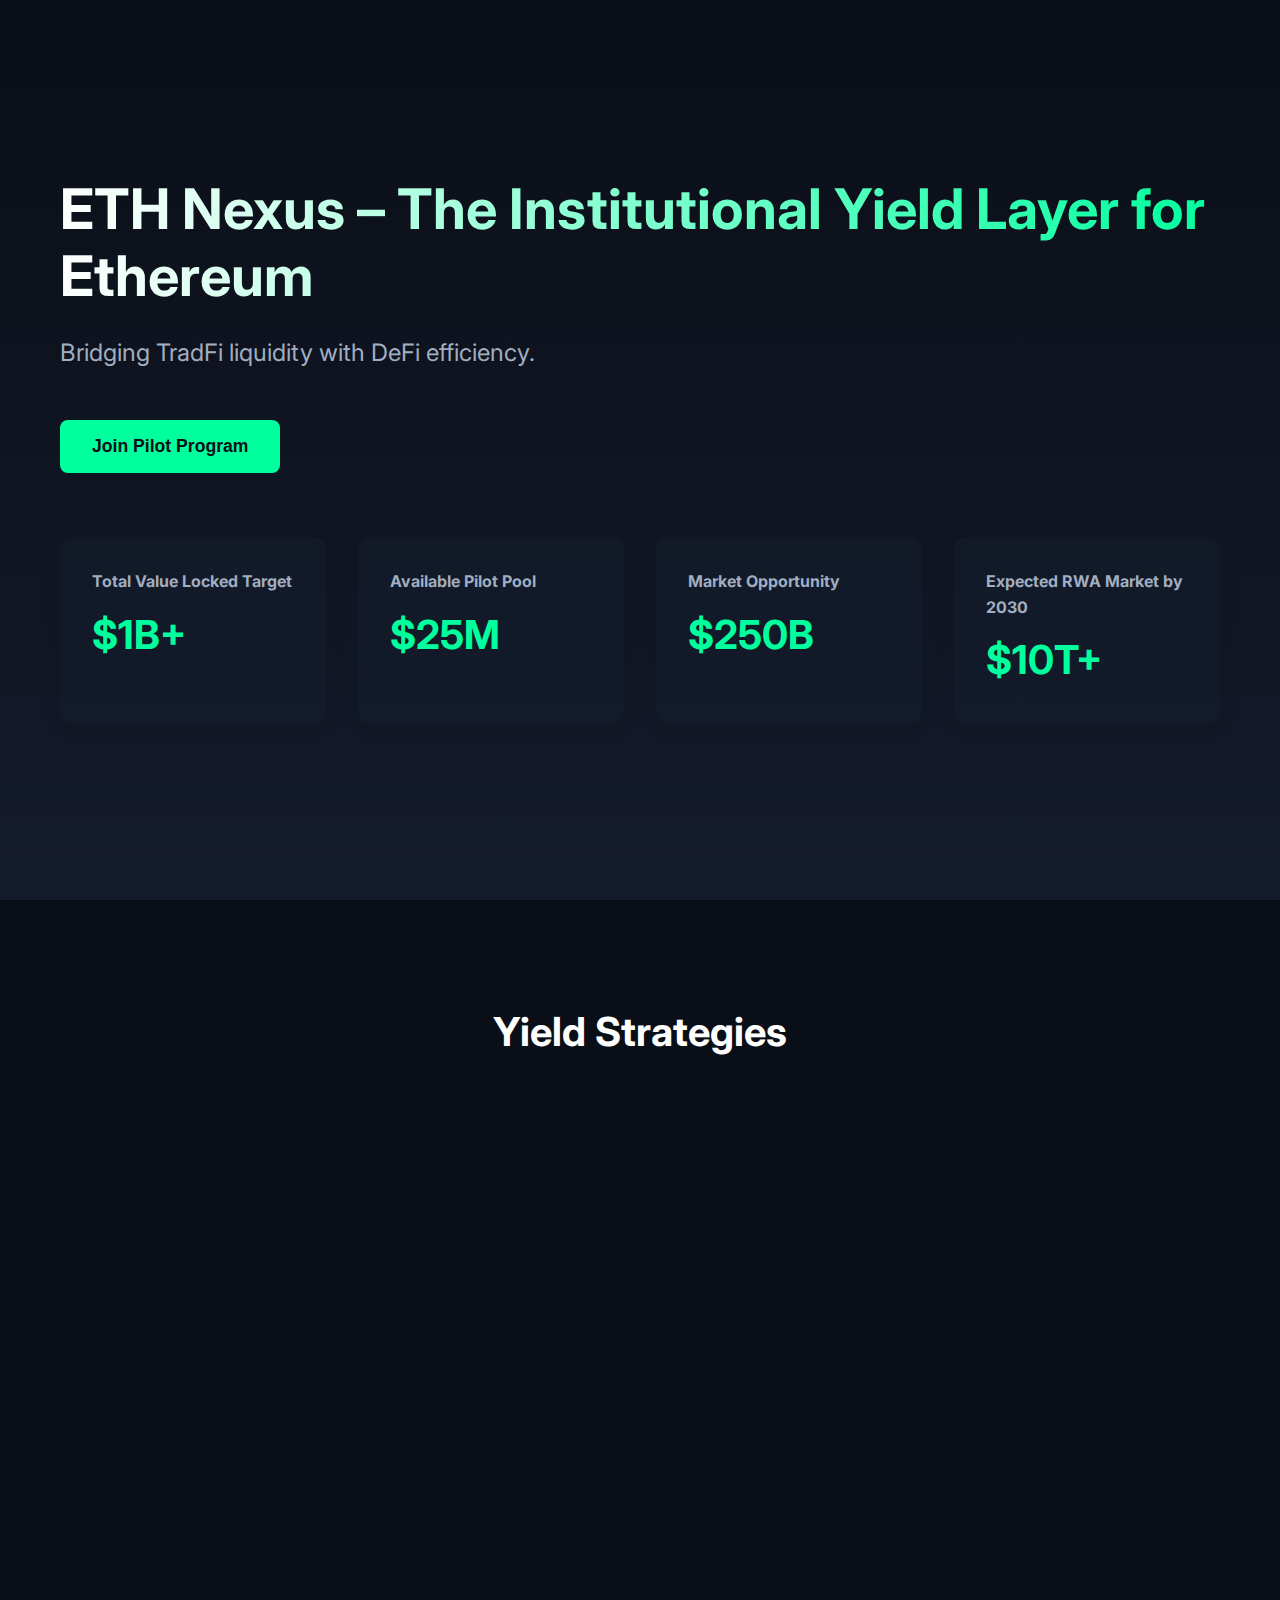
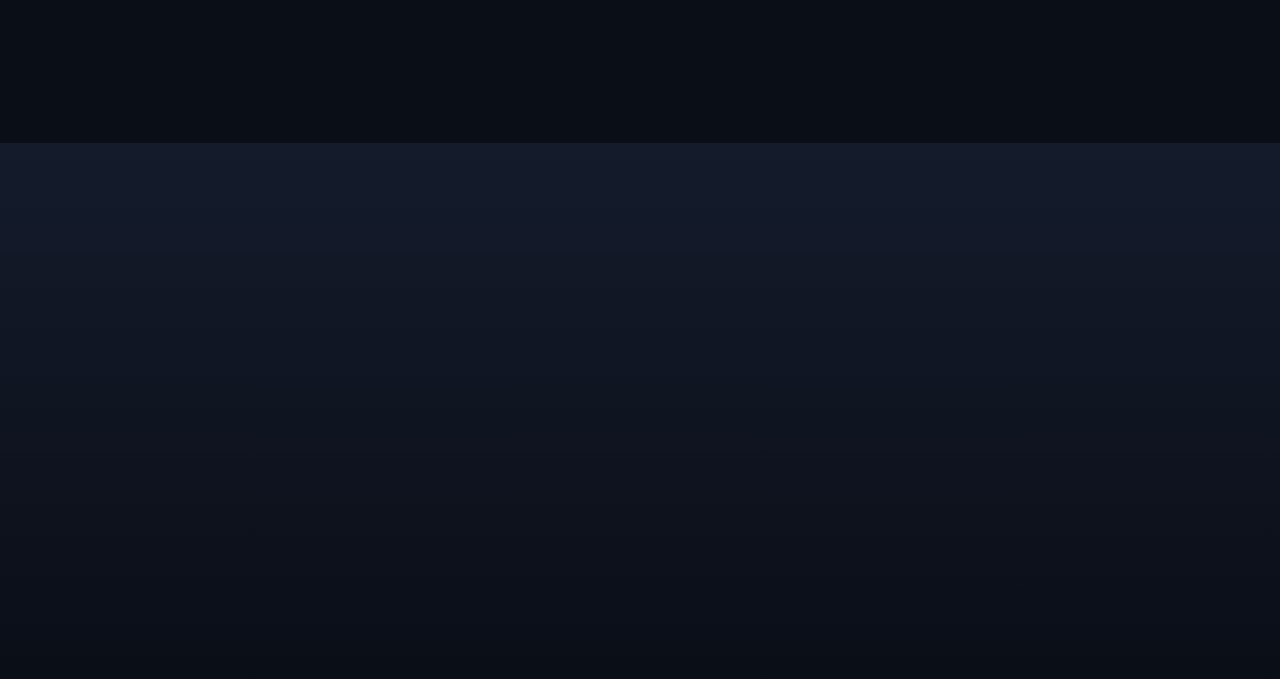
<file: index.html>
<!DOCTYPE html>
<html lang="en">
<head>
    <meta charset="UTF-8">
    <meta name="viewport" content="width=device-width, initial-scale=1.0">
    <meta property="og:title" content="ETH Nexus - Institutional Yield Layer for Ethereum">
    <meta property="og:description" content="Bridging TradFi liquidity with DeFi efficiency. Access institutional-grade yield strategies on Ethereum.">
    <meta property="og:type" content="website">
    <meta property="og:url" content="https://virginity-construct.github.io/eth-nexus/">
    <meta name="twitter:card" content="summary_large_image">
    <meta name="twitter:title" content="ETH Nexus - Institutional Yield Layer">
    <meta name="twitter:description" content="Access institutional-grade yield strategies on Ethereum with APYs ranging from 5% to 50%.">
    <link rel="canonical" href="https://[YOUR-DOMAIN]" />
    <title>ETH Nexus - Institutional Yield Layer for Ethereum</title>
    <link rel="preconnect" href="https://fonts.googleapis.com">
    <link rel="preconnect" href="https://fonts.gstatic.com" crossorigin>
    <link href="https://fonts.googleapis.com/css2?family=Inter:wght@300;400;600;700&display=swap" rel="stylesheet">
    <link rel="stylesheet" href="css/styles.css">
</head>
<body>
    <!-- Hero Section -->
    <section class="hero">
        <div class="container">
            <h1>ETH Nexus – The Institutional Yield Layer for Ethereum</h1>
            <p class="hero-subtext">Bridging TradFi liquidity with DeFi efficiency.</p>
            <button class="cta-primary" onclick="handleApplication()">Join Pilot Program</button>
            
            <div class="metrics-grid">
                <div class="metric-box">
                    <h3>Total Value Locked Target</h3>
                    <p class="metric-value">$1B+</p>
                </div>
                <div class="metric-box">
                    <h3>Available Pilot Pool</h3>
                    <p class="metric-value">$25M</p>
                </div>
                <div class="metric-box">
                    <h3>Market Opportunity</h3>
                    <p class="metric-value">$250B</p>
                </div>
                <div class="metric-box">
                    <h3>Expected RWA Market by 2030</h3>
                    <p class="metric-value">$10T+</p>
                </div>
            </div>
        </div>
    </section>

    <!-- Yield Strategies Section -->
    <section class="strategies">
        <div class="container">
            <h2>Yield Strategies</h2>
            <div class="strategy-grid">
                <div class="strategy-card">
                    <h3>ETH Staking + EigenLayer</h3>
                    <p class="apy">5% - 12% APY</p>
                    <p class="description">Secure, non-custodial staking with additional EigenLayer rewards.</p>
                </div>
                <div class="strategy-card">
                    <h3>Institutional RWA Lending</h3>
                    <p class="apy">6% - 15% APY</p>
                    <p class="description">Real-world asset-backed lending for institutional borrowers.</p>
                </div>
                <div class="strategy-card">
                    <h3>Funding Rate Arbitrage</h3>
                    <p class="apy">10% - 30% APY</p>
                    <p class="description">Automated cross-exchange funding rate capture strategies.</p>
                </div>
                <div class="strategy-card">
                    <h3>ETH Options & Structured Vaults</h3>
                    <p class="apy">12% - 40% APY</p>
                    <p class="description">Sophisticated options strategies for enhanced yield generation.</p>
                </div>
                <div class="strategy-card">
                    <h3>MEV Yield Extraction</h3>
                    <p class="apy">25% - 50% APY</p>
                    <p class="description">Advanced MEV capture through smart order routing.</p>
                </div>
            </div>
        </div>
    </section>

    <!-- Closing CTA Section -->
    <section class="closing-cta">
        <div class="container">
            <div class="cta-container">
                <h2>Ready to Unlock Premium ETH Yield?</h2>
                <p>Join our $25M pilot pool and get early access to institutional-grade yield strategies.</p>
                <div class="cta-buttons">
                    <button class="cta-primary" onclick="handleApplication()">Apply for Early Access</button>
                    <button class="cta-secondary" onclick="downloadWhitepaper()">Download Whitepaper</button>
                </div>
            </div>
        </div>
    </section>

    <!-- Application Modal -->
    <div id="applicationModal" class="modal">
        <div class="modal-content">
            <h2>Apply for ETH Nexus Pilot Program</h2>
            <form class="application-form" onsubmit="submitApplication(event)">
                <label for="name">Name</label>
                <input type="text" id="name" name="name" required>
                
                <label for="email">Email</label>
                <input type="email" id="email" name="email" required>
                
                <label for="company">Company</label>
                <input type="text" id="company" name="company" required>
                
                <label for="aum">Assets Under Management (USD)</label>
                <input type="text" id="aum" name="aum" required>
                
                <label for="message">Message</label>
                <textarea id="message" name="message" rows="4"></textarea>
                
                <button type="submit" class="cta-primary">Submit Application</button>
                <button type="button" class="cta-secondary" onclick="closeModal()">Cancel</button>
            </form>
        </div>
    </div>

    <script src="js/main.js"></script>
    <script src="js/form-handler.js"></script>
</body>
</html>
</file>
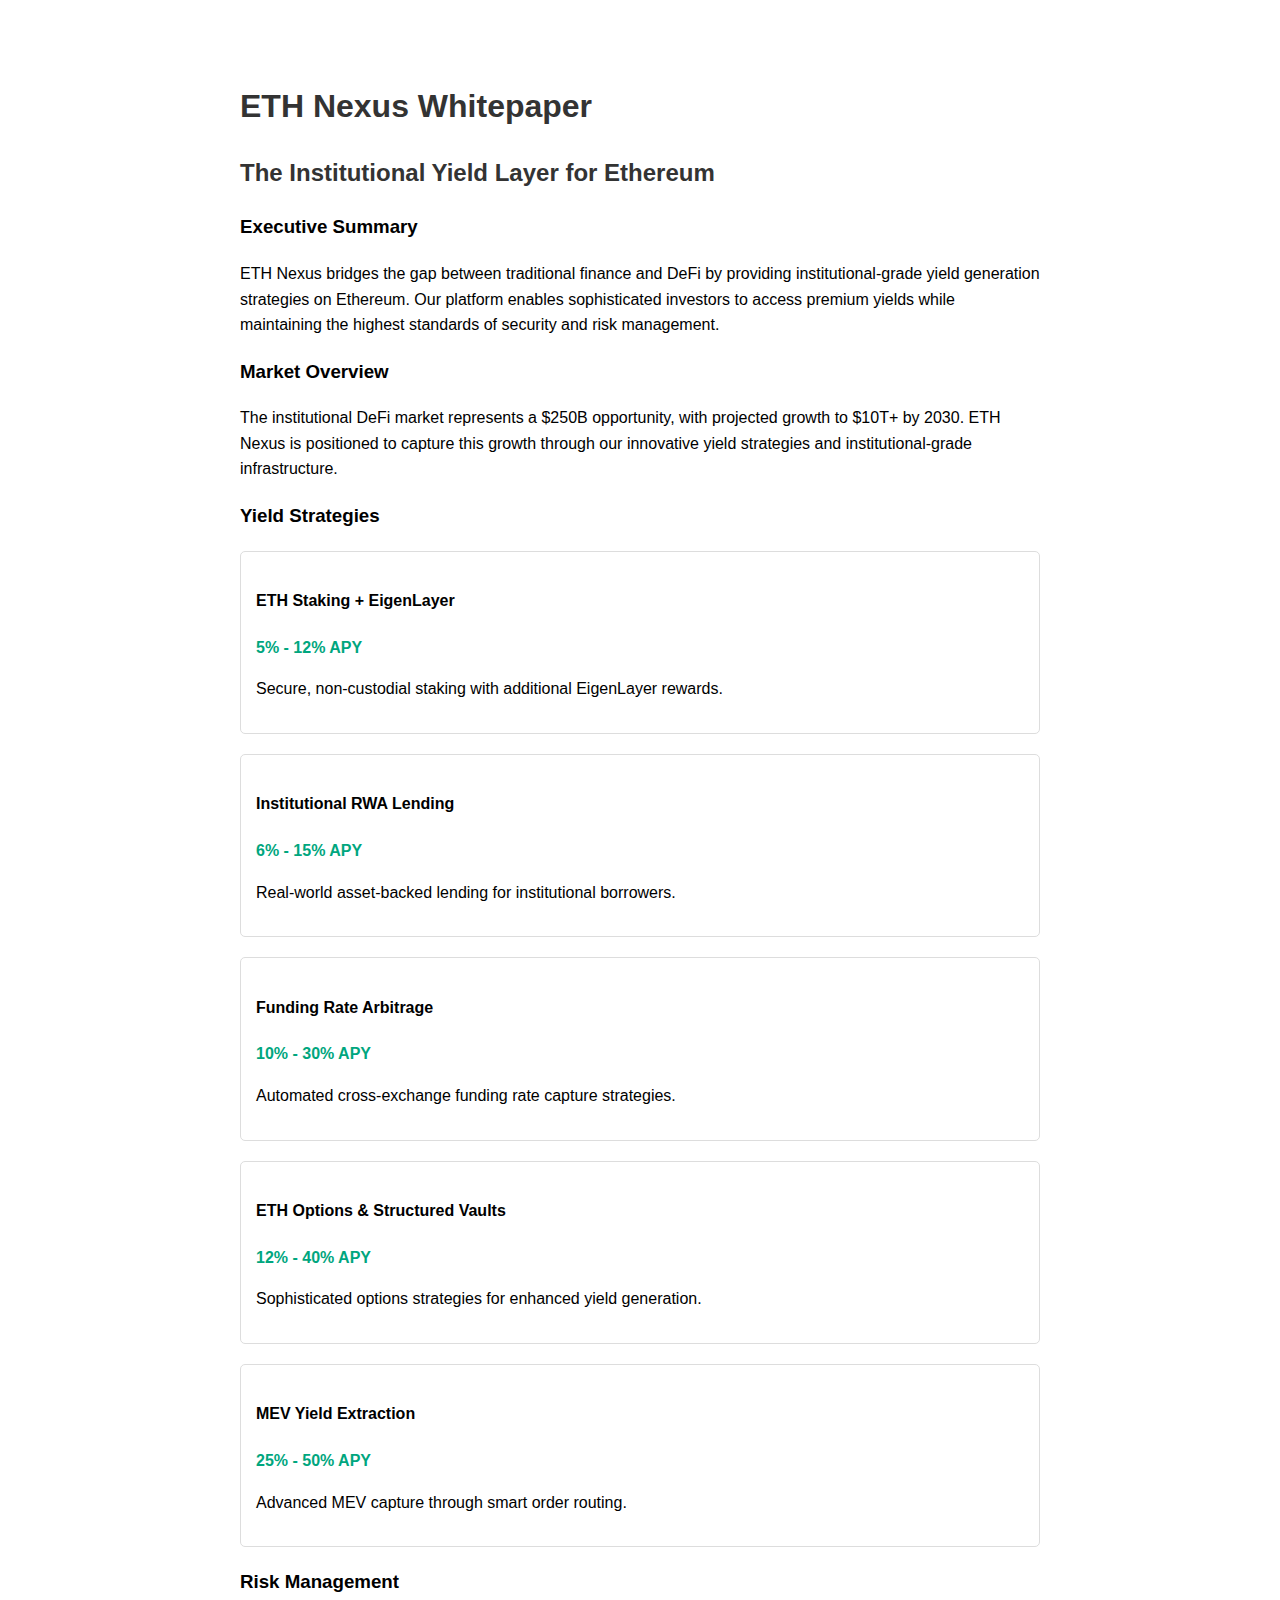
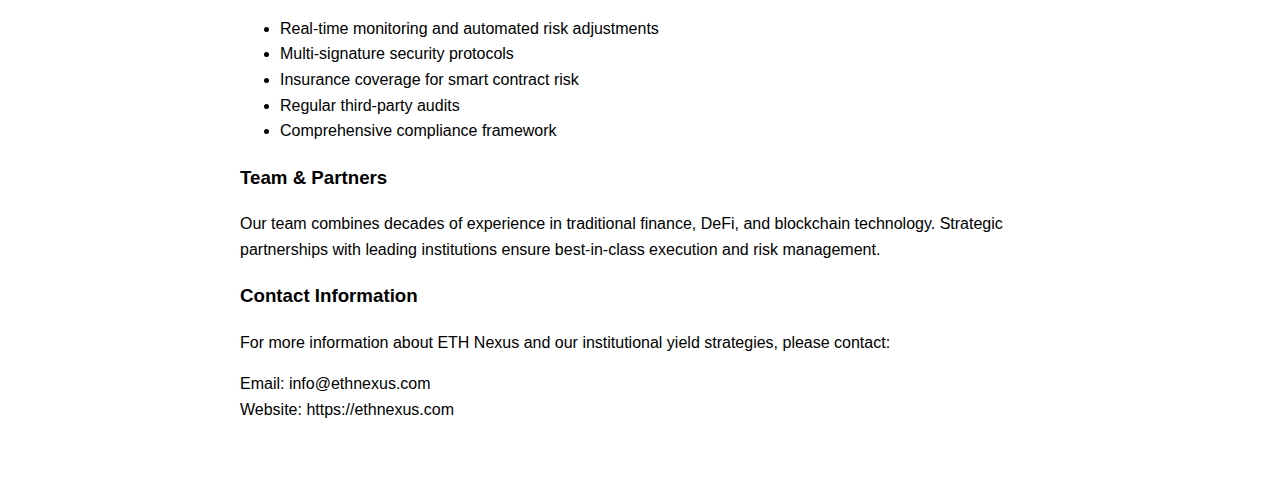
<file: assets/whitepaper.html>
<!DOCTYPE html>
<html>
<head>
    <title>ETH Nexus Whitepaper</title>
    <style>
        body {
            font-family: Arial, sans-serif;
            max-width: 800px;
            margin: 40px auto;
            padding: 20px;
            line-height: 1.6;
        }
        h1, h2 { color: #333; }
        .strategy { 
            margin: 20px 0;
            padding: 15px;
            border: 1px solid #ddd;
            border-radius: 5px;
        }
        .apy {
            color: #00a67e;
            font-weight: bold;
        }
    </style>
</head>
<body>
    <h1>ETH Nexus Whitepaper</h1>
    <h2>The Institutional Yield Layer for Ethereum</h2>

    <h3>Executive Summary</h3>
    <p>ETH Nexus bridges the gap between traditional finance and DeFi by providing institutional-grade yield generation strategies on Ethereum. Our platform enables sophisticated investors to access premium yields while maintaining the highest standards of security and risk management.</p>

    <h3>Market Overview</h3>
    <p>The institutional DeFi market represents a $250B opportunity, with projected growth to $10T+ by 2030. ETH Nexus is positioned to capture this growth through our innovative yield strategies and institutional-grade infrastructure.</p>

    <h3>Yield Strategies</h3>
    <div class="strategy">
        <h4>ETH Staking + EigenLayer</h4>
        <p class="apy">5% - 12% APY</p>
        <p>Secure, non-custodial staking with additional EigenLayer rewards.</p>
    </div>

    <div class="strategy">
        <h4>Institutional RWA Lending</h4>
        <p class="apy">6% - 15% APY</p>
        <p>Real-world asset-backed lending for institutional borrowers.</p>
    </div>

    <div class="strategy">
        <h4>Funding Rate Arbitrage</h4>
        <p class="apy">10% - 30% APY</p>
        <p>Automated cross-exchange funding rate capture strategies.</p>
    </div>

    <div class="strategy">
        <h4>ETH Options & Structured Vaults</h4>
        <p class="apy">12% - 40% APY</p>
        <p>Sophisticated options strategies for enhanced yield generation.</p>
    </div>

    <div class="strategy">
        <h4>MEV Yield Extraction</h4>
        <p class="apy">25% - 50% APY</p>
        <p>Advanced MEV capture through smart order routing.</p>
    </div>

    <h3>Risk Management</h3>
    <ul>
        <li>Real-time monitoring and automated risk adjustments</li>
        <li>Multi-signature security protocols</li>
        <li>Insurance coverage for smart contract risk</li>
        <li>Regular third-party audits</li>
        <li>Comprehensive compliance framework</li>
    </ul>

    <h3>Team & Partners</h3>
    <p>Our team combines decades of experience in traditional finance, DeFi, and blockchain technology. Strategic partnerships with leading institutions ensure best-in-class execution and risk management.</p>

    <h3>Contact Information</h3>
    <p>For more information about ETH Nexus and our institutional yield strategies, please contact:</p>
    <p>Email: info@ethnexus.com<br>
    Website: https://ethnexus.com</p>
</body>
</html>
</file>
<file: css/styles.css>
:root {
    --bg-primary: #0A0E17;
    --bg-secondary: #141B2B;
    --text-primary: #FFFFFF;
    --text-secondary: #A0AEC0;
    --accent-primary: #00FF9D;
    --accent-secondary: #141B2B;
    --card-bg: rgba(20, 27, 43, 0.5);
}

* {
    margin: 0;
    padding: 0;
    box-sizing: border-box;
}

body {
    font-family: 'Inter', sans-serif;
    background-color: var(--bg-primary);
    color: var(--text-primary);
    line-height: 1.6;
}

.container {
    max-width: 1200px;
    margin: 0 auto;
    padding: 0 20px;
}

/* Hero Section */
.hero {
    min-height: 100vh;
    display: flex;
    align-items: center;
    padding: 80px 0;
    background: linear-gradient(180deg, var(--bg-primary) 0%, var(--bg-secondary) 100%);
}

.hero h1 {
    font-size: 3.5rem;
    font-weight: 700;
    margin-bottom: 1.5rem;
    line-height: 1.2;
    background: linear-gradient(90deg, var(--text-primary) 0%, var(--accent-primary) 100%);
    -webkit-background-clip: text;
    -webkit-text-fill-color: transparent;
}

.hero-subtext {
    font-size: 1.5rem;
    color: var(--text-secondary);
    margin-bottom: 3rem;
}

/* Metrics Grid */
.metrics-grid {
    display: grid;
    grid-template-columns: repeat(auto-fit, minmax(250px, 1fr));
    gap: 2rem;
    margin-top: 4rem;
}

.metric-box {
    background: var(--card-bg);
    padding: 2rem;
    border-radius: 12px;
    box-shadow: 0 4px 20px rgba(0, 0, 0, 0.1);
    transition: transform 0.3s ease;
}

.metric-box:hover {
    transform: translateY(-5px);
}

.metric-box h3 {
    color: var(--text-secondary);
    font-size: 1rem;
    margin-bottom: 0.5rem;
}

.metric-value {
    font-size: 2.5rem;
    font-weight: 700;
    color: var(--accent-primary);
}

/* Strategy Section */
.strategies {
    padding: 100px 0;
}

.strategies h2 {
    font-size: 2.5rem;
    text-align: center;
    margin-bottom: 3rem;
}

.strategy-grid {
    display: grid;
    grid-template-columns: repeat(auto-fit, minmax(300px, 1fr));
    gap: 2rem;
}

.strategy-card {
    background: var(--card-bg);
    padding: 2rem;
    border-radius: 12px;
    box-shadow: 0 4px 20px rgba(0, 0, 0, 0.1);
    transition: transform 0.3s ease;
}

.strategy-card:hover {
    transform: translateY(-5px);
}

.strategy-card h3 {
    font-size: 1.5rem;
    margin-bottom: 1rem;
}

.apy {
    font-size: 1.75rem;
    font-weight: 700;
    color: var(--accent-primary);
    margin-bottom: 1rem;
}

.description {
    color: var(--text-secondary);
}

/* CTA Buttons */
.cta-primary, .cta-secondary {
    padding: 1rem 2rem;
    border-radius: 8px;
    font-size: 1.1rem;
    font-weight: 600;
    cursor: pointer;
    transition: all 0.3s ease;
}

.cta-primary {
    background: var(--accent-primary);
    color: var(--bg-primary);
    border: none;
}

.cta-primary:hover {
    transform: scale(1.05);
    box-shadow: 0 0 20px rgba(0, 255, 157, 0.3);
}

.cta-secondary {
    background: transparent;
    color: var(--text-primary);
    border: 2px solid var(--text-primary);
    margin-left: 1rem;
}

.cta-secondary:hover {
    background: var(--text-primary);
    color: var(--bg-primary);
}

/* Closing CTA Section */
.closing-cta {
    padding: 100px 0;
    background: linear-gradient(180deg, var(--bg-secondary) 0%, var(--bg-primary) 100%);
}

.cta-container {
    background: var(--card-bg);
    padding: 4rem;
    border-radius: 20px;
    text-align: center;
    box-shadow: 0 4px 30px rgba(0, 0, 0, 0.1);
}

.cta-container h2 {
    font-size: 2.5rem;
    margin-bottom: 1.5rem;
}

.cta-container p {
    font-size: 1.2rem;
    color: var(--text-secondary);
    margin-bottom: 2rem;
}

.cta-buttons {
    display: flex;
    justify-content: center;
    gap: 1rem;
}

/* Modal Styles */
.modal {
    display: none;
    position: fixed;
    top: 0;
    left: 0;
    width: 100%;
    height: 100%;
    background: rgba(0, 0, 0, 0.8);
    z-index: 1000;
    align-items: center;
    justify-content: center;
}

.modal.show {
    display: flex;
}

.modal-content {
    background: var(--bg-secondary);
    max-width: 500px;
    width: 90%;
    margin: 20px;
    padding: 2rem;
    border-radius: 12px;
    position: relative;
    box-shadow: 0 4px 30px rgba(0, 0, 0, 0.2);
}

.application-form {
    display: flex;
    flex-direction: column;
    gap: 1rem;
}

.application-form input,
.application-form textarea {
    background: var(--bg-primary);
    border: 1px solid var(--text-secondary);
    padding: 0.8rem;
    border-radius: 6px;
    color: var(--text-primary);
    font-family: 'Inter', sans-serif;
}

.application-form label {
    color: var(--text-secondary);
    font-size: 0.9rem;
}

.application-form button {
    margin-top: 1rem;
}

/* Success Message */
.success-message {
    text-align: center;
    padding: 2rem;
}

.success-message h2 {
    color: var(--accent-primary);
    margin-bottom: 1rem;
}

/* Responsive Design */
@media (max-width: 768px) {
    .hero h1 {
        font-size: 2.5rem;
    }
    
    .hero-subtext {
        font-size: 1.2rem;
    }
    
    .metrics-grid {
        grid-template-columns: 1fr;
    }
    
    .strategy-grid {
        grid-template-columns: 1fr;
    }
    
    .cta-buttons {
        flex-direction: column;
    }
    
    .cta-secondary {
        margin-left: 0;
        margin-top: 1rem;
    }
}
</file>
